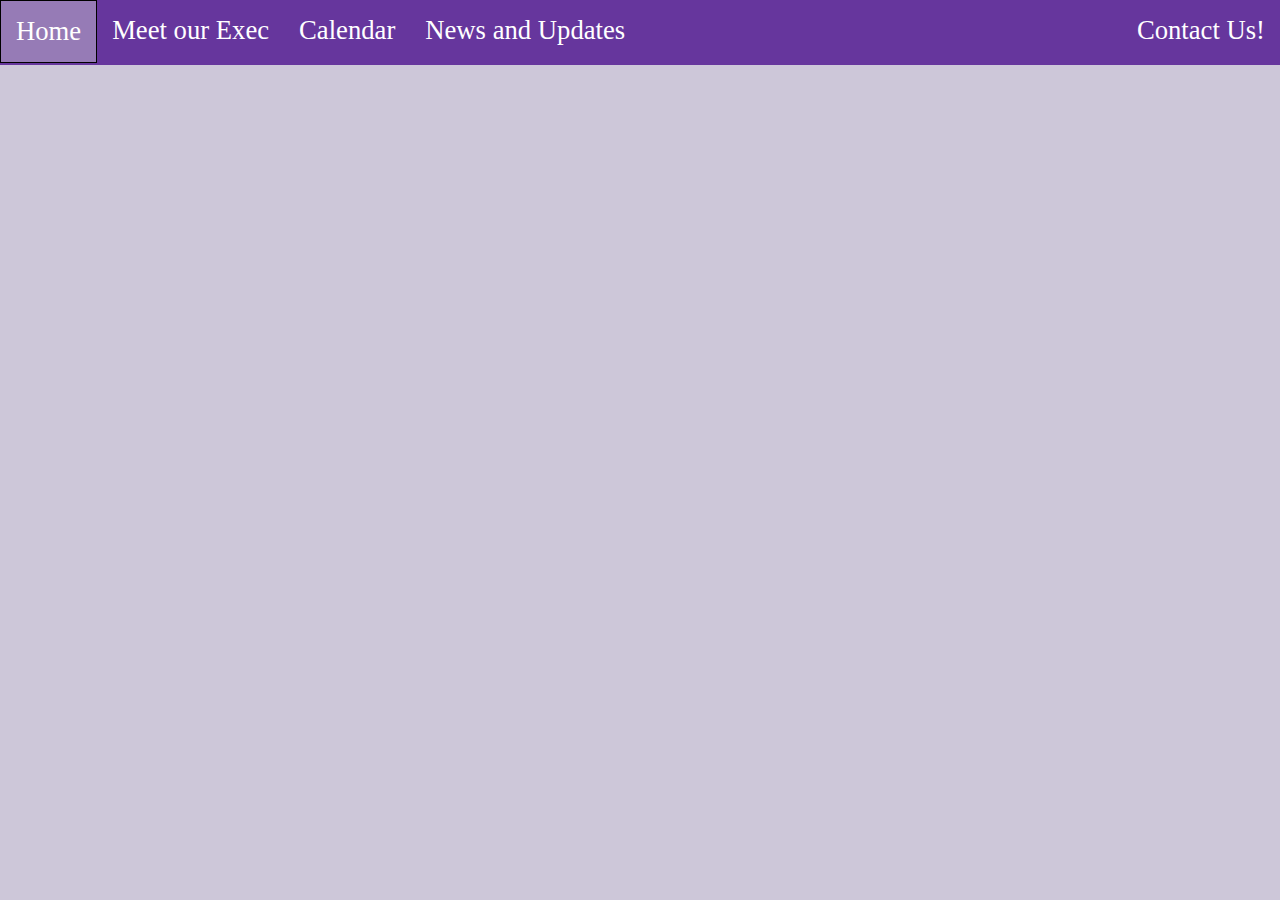
<file: index.html>
<!DOCTYPE html>
<body>
    <head>
        <link rel="stylesheet" href="style.css">
    </head>
    
    <ul class="navbar">
        <li><a href="index.html" class="left selected">Home</a></li>
        <li><a href="exec.html"  class="left non-selected">Meet our Exec</a></li>
        <li><a href="calendar.html"  class="left non-selected">Calendar</a></li>
        <li><a href="news.html"  class="left non-selected">News and Updates</a></li>
        <li><a href="contact.html" class="contact non-selected">Contact Us!</a></li>
    </ul> 
</body>
</file>
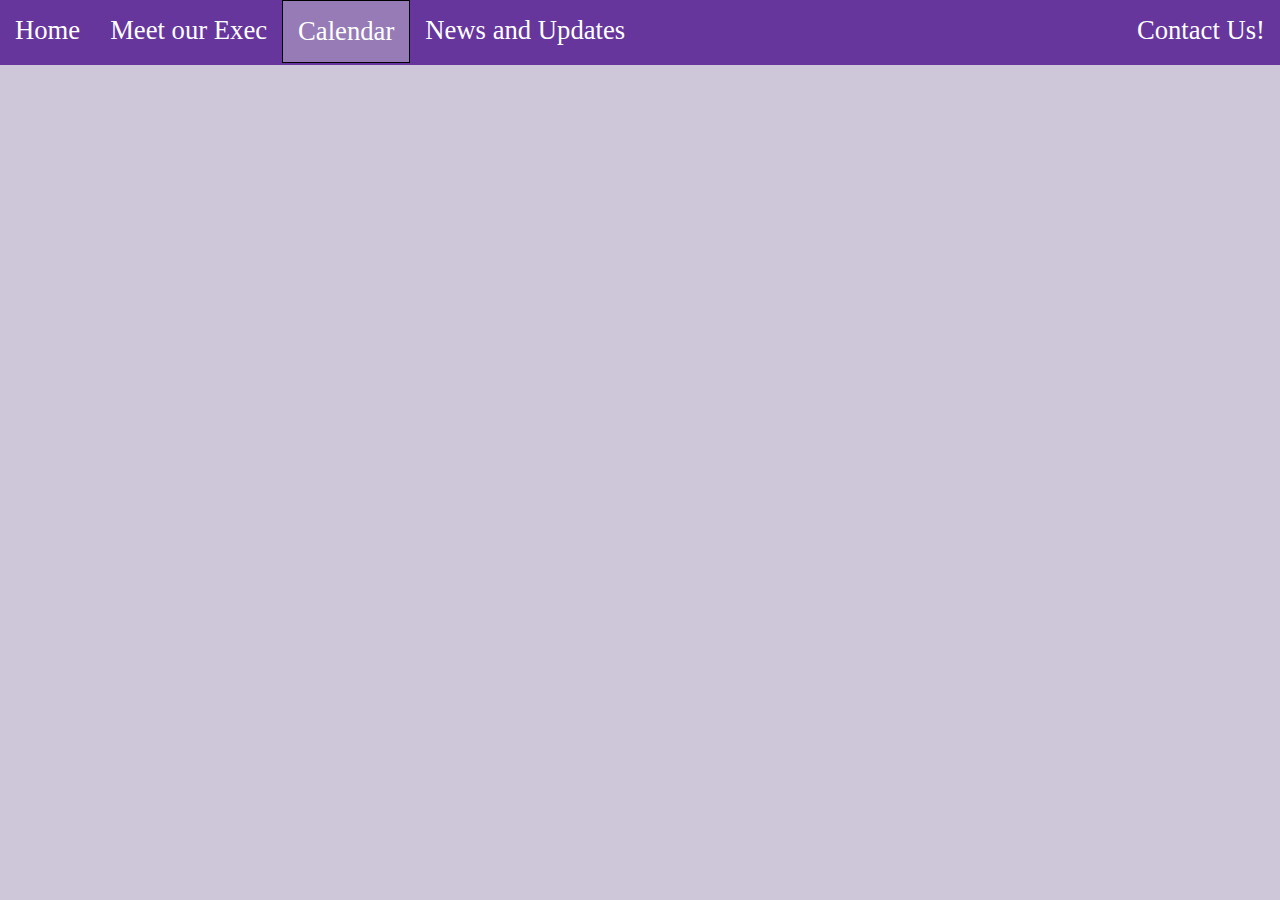
<file: calendar.html>
<!DOCTYPE html>
<html>
    <head>
        <link rel="stylesheet" href="style.css">
    </head>
    <body>
        <div>
            <ul class="navbar">
                <li><a href="index.html" class="left non-selected">Home</a></li>
                <li><a href="exec.html" class="left non-selected">Meet our Exec</a></li>
                <li><a href="calendar.html" class="left selected">Calendar</a></li>
                <li><a href="news.html" class="left non-selected">News and Updates</a></li>
                <li><a href="contact.html" class="contact non-selected">Contact Us!</a></li>
            </ul>
        </div>
    </body>
</html>
</file>
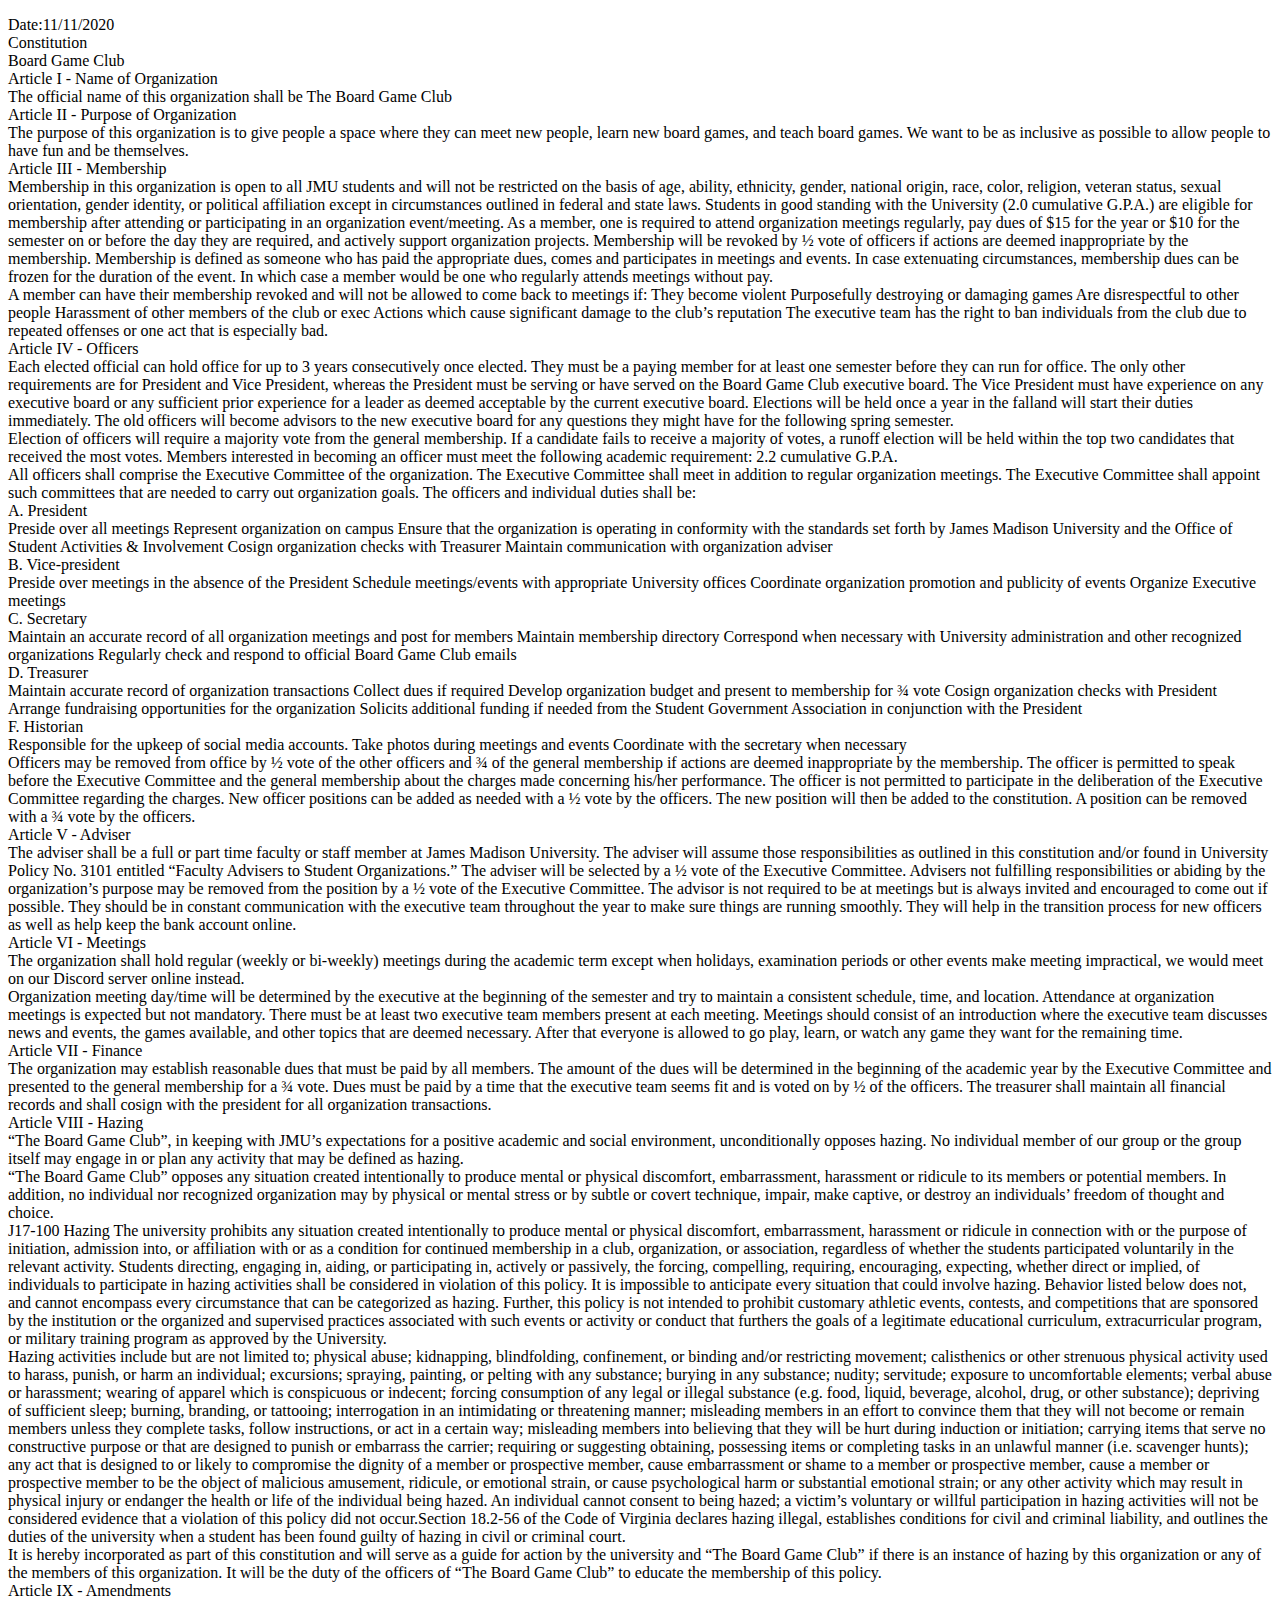
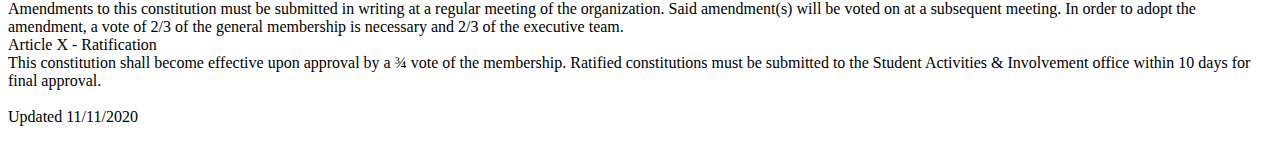
<file: constitution.html>
<!DOCTYPE html>
<html lang="en">
    <body>
        <p>
            Date:11/11/2020<br>
            Constitution<br>
            Board Game Club<br>
            
            
            Article I - Name of Organization<br>
            The official name of this organization shall be The Board Game Club<br>
            
            Article II - Purpose of Organization<br>
            The purpose of this organization is to give people a space where they can meet new people, learn new board games, and teach board games. We want to be as inclusive as possible to allow people to have fun and be themselves. <br>
            
            Article III - Membership<br>
              Membership in this organization is open to all JMU students and will not be restricted on the basis of age, ability, ethnicity, gender, national origin, race, color, religion, veteran status, sexual orientation, gender identity, or political affiliation except in circumstances outlined in federal and state laws. Students in good standing with the University (2.0 cumulative G.P.A.) are eligible for membership after attending or participating in an organization event/meeting. As a member, one is required to attend organization meetings regularly, pay dues of $15 for the year or $10 for the semester on or before the day they are required, and actively support organization projects. Membership will be revoked by ½ vote of officers if actions are deemed inappropriate by the membership. Membership is defined as someone who has paid the appropriate dues, comes and participates in meetings and events. In case extenuating circumstances, membership dues can be frozen for the duration of the event. In which case a member would be one who regularly attends meetings without pay.<br>
            
            A member can have their membership revoked and will not be allowed to come back to meetings if:
            They become violent
            Purposefully destroying or damaging games
            Are disrespectful to other people
            Harassment of other members of the club or exec
            Actions which cause significant damage to the club’s reputation
            The executive team has the right to ban individuals from the club due to repeated offenses or one act that is especially bad. <br>
            
            Article IV - Officers<br>
            Each elected official can hold office for up to 3 years consecutively once elected. They must be a paying member for at least one semester before they can run for office. The only other requirements are for President and Vice President, whereas the President must be serving or have served on the Board Game Club executive board. The Vice President must have experience on any executive board or any sufficient prior experience for a leader as deemed acceptable by the current executive board. Elections will be held once a year in the falland will start their duties immediately. The old officers will become advisors to the new executive board for any questions they might have  for the following spring semester.<br>
            Election of officers will require a majority vote from the general membership. If a
            candidate fails to receive a majority of votes, a runoff election will be held within the top
            two candidates that received the most votes. Members interested in becoming an officer
            must meet the following academic requirement: 2.2 cumulative G.P.A. <br>
            All officers shall comprise the Executive Committee of the organization. The Executive Committee shall meet in addition to regular organization meetings. The Executive Committee shall appoint such committees that are needed to carry out organization goals. 
            The officers and individual duties shall
            be:<br>
            A. President<br>
             Preside over all meetings
            Represent organization on campus
            Ensure that the organization is operating in conformity with the
            standards set forth by James Madison University and the Office of             Student Activities & Involvement
            Cosign organization checks with Treasurer
            Maintain communication with organization adviser<br>
            B. Vice-president<br>
            Preside over meetings in the absence of the President
            Schedule meetings/events with appropriate University offices
            Coordinate organization promotion and publicity of events
            Organize Executive meetings<br>
            C. Secretary<br>
            Maintain an accurate record of all organization meetings and post for
            members
            Maintain membership directory
            Correspond when necessary with University administration and other
            recognized organizations
            Regularly check and respond to official Board Game Club emails<br>
            D. Treasurer<br>
            Maintain accurate record of organization transactions
            Collect dues if required
            Develop organization budget and present to membership for ¾ vote
            Cosign organization checks with President
            Arrange fundraising opportunities for the organization
            Solicits additional funding if needed from the Student Government
            Association in conjunction with the President<br>
            F. Historian<br>
            Responsible for the upkeep of social media accounts. 
            Take photos during meetings and events
            Coordinate with the secretary when necessary<br>
            
            Officers may be removed from office by ½ vote of the other officers and ¾ of the general
            membership if actions are deemed inappropriate by the membership. The officer is
            permitted to speak before the Executive Committee and the general membership about
            the charges made concerning his/her performance. The officer is not permitted to
            participate in the deliberation of the Executive Committee regarding the charges. New officer positions can be added as needed with a ½ vote by the officers. The new position will then be added to the constitution. A position can be removed with a ¾ vote by the officers.<br>
            
            Article V - Adviser<br>
            The adviser shall be a full or part time faculty or staff member at James Madison University. The adviser will assume those responsibilities as outlined in this constitution and/or found in University Policy No. 3101 entitled “Faculty Advisers to Student Organizations.” The adviser will be selected by a ½ vote of the Executive Committee. Advisers not fulfilling responsibilities or abiding by the organization’s purpose may be removed from the position by a ½ vote of the Executive Committee. The advisor is not required to be at meetings but is always invited and encouraged to come out if possible. They should be in constant communication with the executive team throughout the year to make sure things are running smoothly. They will help in the transition process for new officers as well as help keep the bank account online. <br>
            
            Article VI - Meetings<br>
            The organization shall hold regular (weekly or bi-weekly) meetings during the academic term except when holidays, examination periods or other events make meeting impractical, we would meet on our Discord server online instead.<br>
            
            Organization meeting day/time will be determined by the executive at the beginning of the semester and try to maintain a consistent schedule, time, and location. Attendance at organization meetings is expected but not mandatory. There must be at least two executive team members present at each meeting. Meetings should consist of an introduction where the executive team discusses news and events, the games available, and other topics that are deemed necessary. After that everyone is allowed to go play, learn, or watch any game they want for the remaining time. <br>
            
            Article VII - Finance<br>
            The organization may establish reasonable dues that must be paid by all members. The
            amount of the dues will be determined in the beginning of the academic year by the
            Executive Committee and presented to the general membership for a ¾ vote. Dues must
            be paid by a time that the executive team seems fit and is voted on by ½ of the officers. The treasurer shall maintain all financial records and shall cosign with the president for all organization transactions.<br>
            
            Article VIII - Hazing <br>
            
            “The Board Game Club”, in keeping with JMU’s expectations for a positive academic and social environment, unconditionally opposes hazing. No individual member of our group or the group itself may engage in or plan any activity that may be defined as hazing.<br>
            
             “The Board Game Club” opposes any situation created intentionally to produce mental or physical discomfort, embarrassment, harassment or ridicule to its members or potential members. In addition, no individual nor recognized organization may by physical or mental stress or by subtle or covert technique, impair, make captive, or destroy an individuals’ freedom of thought and choice.<br>
            
            
            J17-100 Hazing The university prohibits any situation created intentionally to produce mental or physical discomfort, embarrassment, harassment or ridicule in connection with or the purpose of initiation, admission into, or affiliation with or as a condition for continued membership in a club, organization, or association, regardless of whether the students participated voluntarily in the relevant activity. Students directing, engaging in, aiding, or participating in, actively or passively, the forcing, compelling, requiring, encouraging, expecting, whether direct or implied, of individuals to participate in hazing activities shall be considered in violation of this policy. It is impossible to anticipate every situation that could involve hazing. Behavior listed below does not, and cannot encompass every circumstance that can be categorized as hazing. Further, this policy is not intended to prohibit customary athletic events, contests, and competitions that are sponsored by the institution or the organized and supervised practices associated with such events or activity or conduct that furthers the goals of a legitimate educational curriculum, extracurricular program, or military training program as approved by the University.<br>
            Hazing activities include but are not limited to; physical abuse; kidnapping, blindfolding, confinement, or binding and/or restricting movement; calisthenics or other strenuous physical activity used to harass, punish, or harm an individual; excursions; spraying, painting, or pelting with any substance; burying in any substance; nudity; servitude; exposure to uncomfortable elements; verbal abuse or harassment; wearing of apparel which is conspicuous or indecent; forcing consumption of any legal or illegal substance (e.g. food, liquid, beverage, alcohol, drug, or other substance); depriving of sufficient sleep; burning, branding, or tattooing; interrogation in an intimidating or threatening manner; misleading members in an effort to convince them that they will not become or remain members unless they complete tasks, follow instructions, or act in a certain way; misleading members into believing that they will be hurt during induction or initiation; carrying items that serve no constructive purpose or that are designed to punish or embarrass the carrier; requiring or suggesting obtaining, possessing items or completing tasks in an unlawful manner (i.e. scavenger hunts); any act that is designed to or likely to compromise the dignity of a member or prospective member, cause embarrassment or shame to a member or prospective member, cause a member or prospective member to be the object of malicious amusement, ridicule, or emotional strain, or cause psychological harm or substantial emotional strain; or any other activity which may result in physical injury or endanger the health or life of the individual being hazed.
            An individual cannot consent to being hazed; a victim’s voluntary or willful participation in hazing activities will not be considered evidence that a violation of this policy did not occur.Section 18.2-56 of the Code of Virginia declares hazing illegal, establishes conditions for civil and criminal liability, and outlines the duties of the university when a student has been found guilty of hazing in civil or criminal court.<br>
            
            It is hereby incorporated as part of this constitution and will serve as a guide for action by the university and “The Board Game Club” if there is an instance of hazing by this organization or any of the members of this organization.  It will be the duty of the officers of “The Board Game Club” to educate the membership of this policy.<br>
            
            
            
            Article IX - Amendments<br>
            Amendments to this constitution must be submitted in writing at a regular meeting of the organization. Said amendment(s) will be voted on at a subsequent meeting. In order to adopt the amendment, a vote of 2/3 of the general membership is necessary and 2/3 of the executive team.<br>
             
            Article X - Ratification<br>
            This constitution shall become effective upon approval by a ¾ vote of the membership. Ratified constitutions must be submitted to the Student Activities & Involvement office within 10 days for final approval.
            <br>
            
            
            
            
            
            
            
            
            
            
            
            
            
            
            
            
            
            
            
            <br>
            Updated 11/11/2020<br>
            
        </p>
    </body>
</html>
</file>
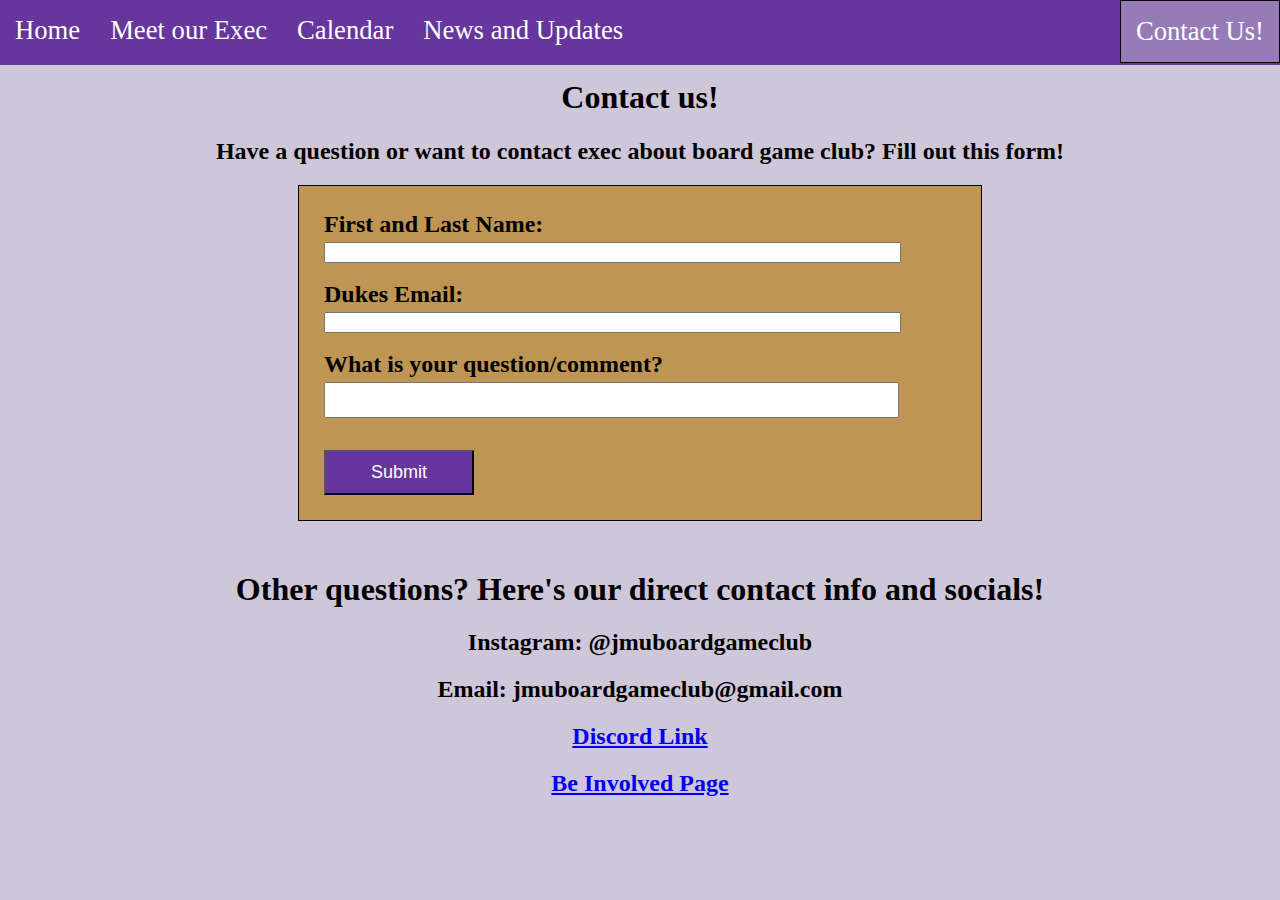
<file: contact.html>
<!DOCTYPE html>
<html>

<head>
    <link rel="stylesheet" href="style.css">
    <link rel="stylesheet" href="contact.css">
</head>

<body>
    <div>
        <ul class="navbar">
            <li><a href="index.html" class="left non-selected">Home</a></li>
            <li><a href="exec.html" class="left non-selected">Meet our Exec</a></li>
            <li><a href="calendar.html" class="left non-selected">Calendar</a></li>
            <li><a href="news.html" class="left non-selected">News and Updates</a></li>
            <li><a href="contact.html" class="contact selected">Contact Us!</a></li>
        </ul>
    </div>

    <div class="content">
        <h1>Contact us!</h1>
        <h2>Have a question or want to contact exec about board game club? Fill out this form!</h2>
        <div class="form">
            <form>
                <label for="name">First and Last Name:</label><br>
                <input type="text" id="name" name="name"><br><br>
                <label for="email">Dukes Email: </label><br>
                <input type="email" id="email" name="email"><br><br>
                <label for="question">What is your question/comment?</label><br>
                <textarea type="text" size="100" id="question" name="question"></textarea><br><br>
                <button class="submit">Submit</button>
            </form>
        </div>

        <div class="contact-info">
            <h1>Other questions? Here's our direct contact info and socials!</h1>
            <h2>Instagram: @jmuboardgameclub</h2>
            <h2>Email: jmuboardgameclub@gmail.com</h2>
            <h2><a href="https://discord.gg/7D9Rucv">Discord Link</a></h2>
            <h2><a href="https://beinvolved.jmu.edu/organization/boardgameclub">Be Involved Page</a></h2>    
        </div>

    </div>
</body>

</html>
</file>
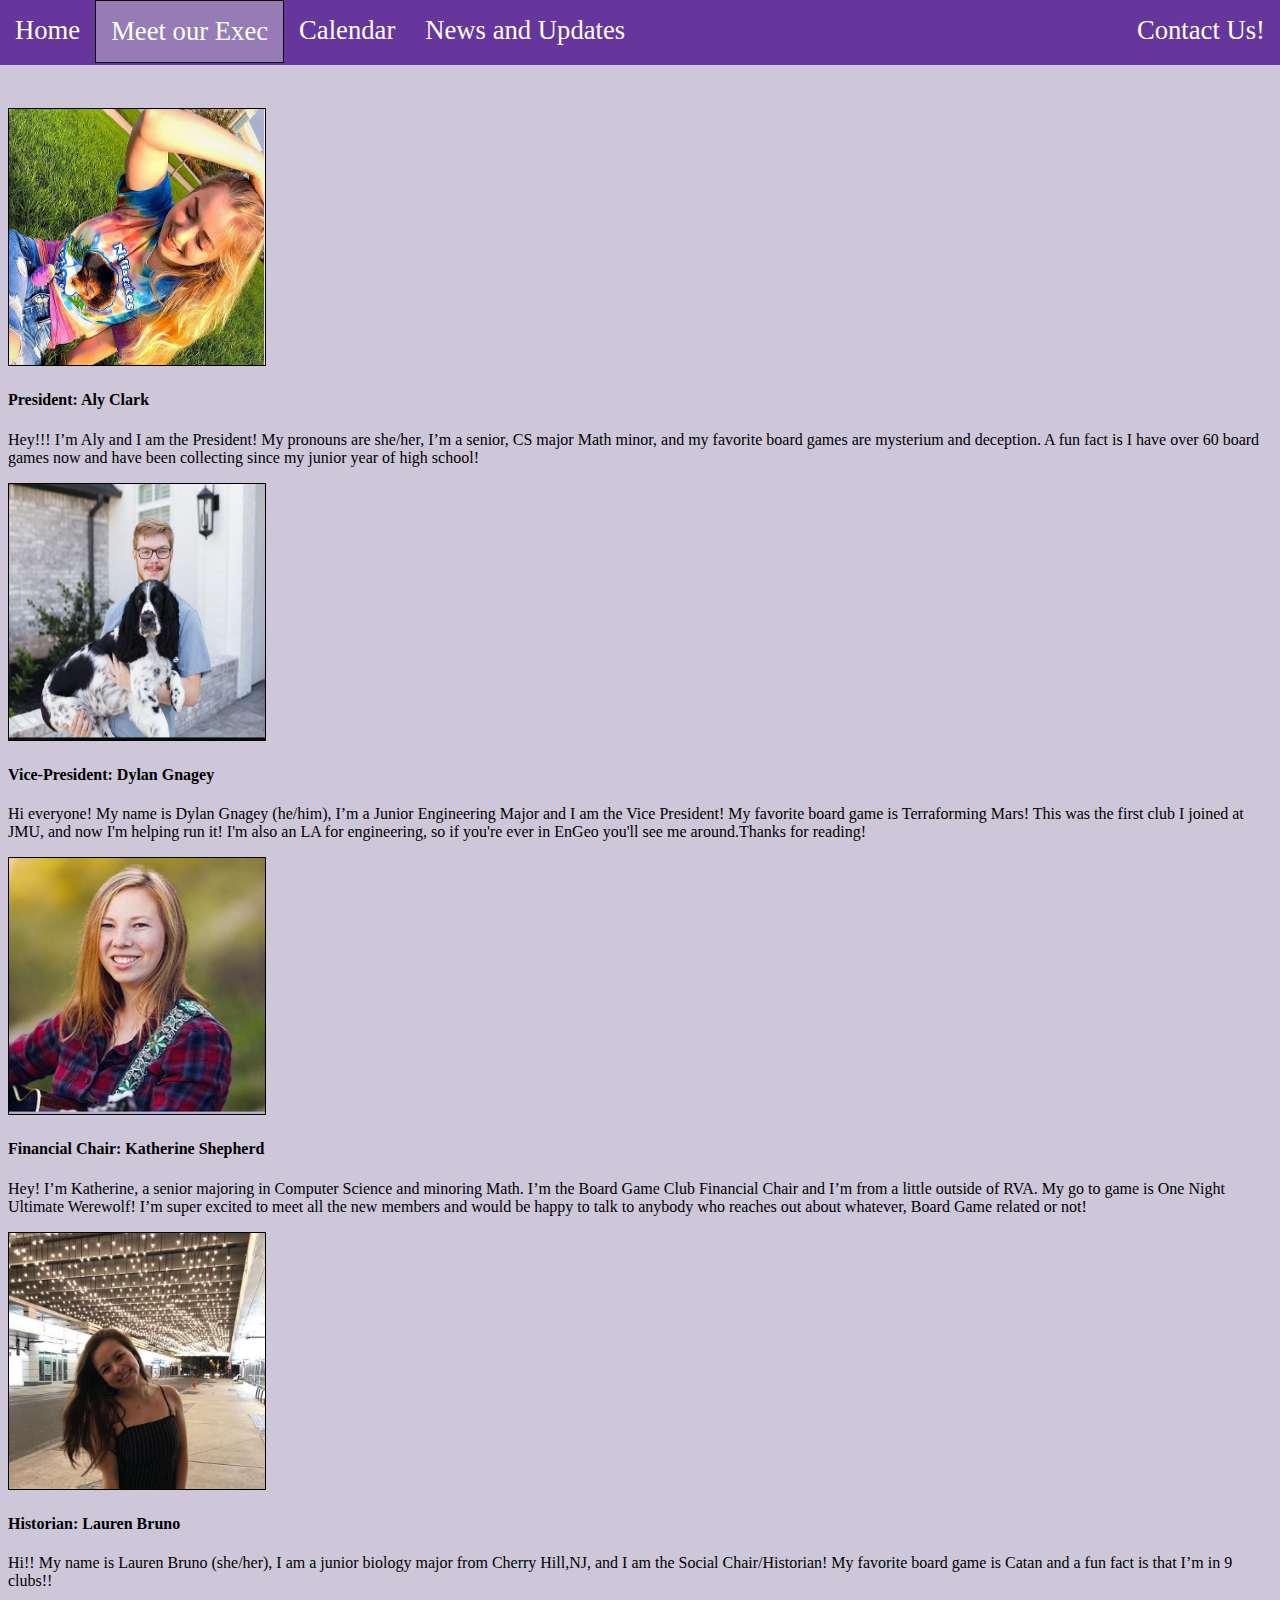
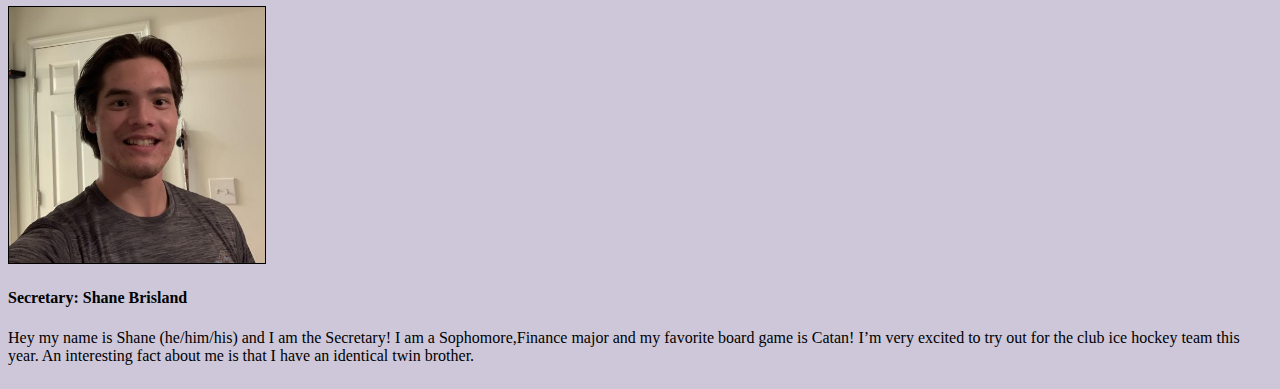
<file: exec.html>
<!DOCTYPE html>
<html>

<head>
    <meta charset="UTF-8">
    <link rel="stylesheet" href="style.css">
    <link rel="stylesheet" href="exec.css">
</head>

<body>
    <div>
        <ul class="navbar">
            <li><a href="index.html" class="left non-selected">Home</a></li>
            <li><a href="exec.html" class="left selected">Meet our Exec</a></li>
            <li><a href="calendar.html" class="left non-selected">Calendar</a></li>
            <li><a href="news.html" class="left non-selected">News and Updates</a></li>
            <li><a href="contact.html" class="contact non-selected">Contact Us!</a></li>
        </ul>
    </div>

    <div class="content">
        <div class="card">
            <img src="images/aly.PNG" alt="Aly Clark">
            <div class="container">
                <h4><b>President: Aly Clark</b></h4>
                <p>Hey!!! I’m Aly and I am the President! My pronouns are she/her, I’m a senior, CS major Math minor, and
                    my favorite board games are mysterium and deception. A fun fact is I have over 60 board games now
                    and have been collecting since my junior year of high school!</p>
            </div>
        </div>

        <div class="card">
            <img src="images/dylan.PNG" alt="Dylan Gnagey">
            <div class="container">
                <h4><b>Vice-President: Dylan Gnagey</b></h4>
                <p>Hi everyone! My name is Dylan Gnagey (he/him), I’m a Junior Engineering Major and I am the Vice
                    President! My favorite board game is Terraforming Mars! This was the first club I joined at JMU, and
                    now I'm helping run it! I'm also an LA for engineering, so if you're ever in EnGeo you'll see me
                    around.Thanks for reading!</p>
            </div>
        </div>

        <div class="card">
            <img src="images/katherine.jpg" alt="Katherine Shepherd">
            <div class="container">
                <h4><b>Financial Chair: Katherine Shepherd</b></h4>
                <p>Hey! I’m Katherine, a senior majoring in Computer Science and minoring Math. I’m the Board Game Club
                    Financial Chair and I’m from a little outside of RVA. My go to game is One Night Ultimate Werewolf!
                    I’m super excited to meet all the new members and would be happy to talk to anybody who reaches out
                    about whatever, Board Game related or not!</p>
            </div>
        </div>
        <div class="card">
            <img src="images/lauren.jpg" alt="Lauren Bruno">
            <div class="container">
                <h4><b>Historian: Lauren Bruno</b></h4>
                <p>Hi!! My name is Lauren Bruno (she/her), I am a junior biology major from Cherry Hill,NJ, and I am the
                    Social Chair/Historian! My favorite board game is Catan and a fun fact is that I’m in 9 clubs!!</p>
            </div>
        </div>
        <div class="card">
            <img src="images/brizzy.PNG" alt="Shane Brisland">
            <div class="container">
                <h4><b>Secretary: Shane Brisland</b></h4>
                <p>Hey my name is Shane (he/him/his) and I am the Secretary! I am a Sophomore,Finance major and my
                    favorite
                    board game is Catan! I’m very excited to try out for the club ice hockey team this year. An
                    interesting
                    fact about me is that I have an identical twin brother.</p>
            </div>
        </div>

    </div>
</body>

</html>
</file>
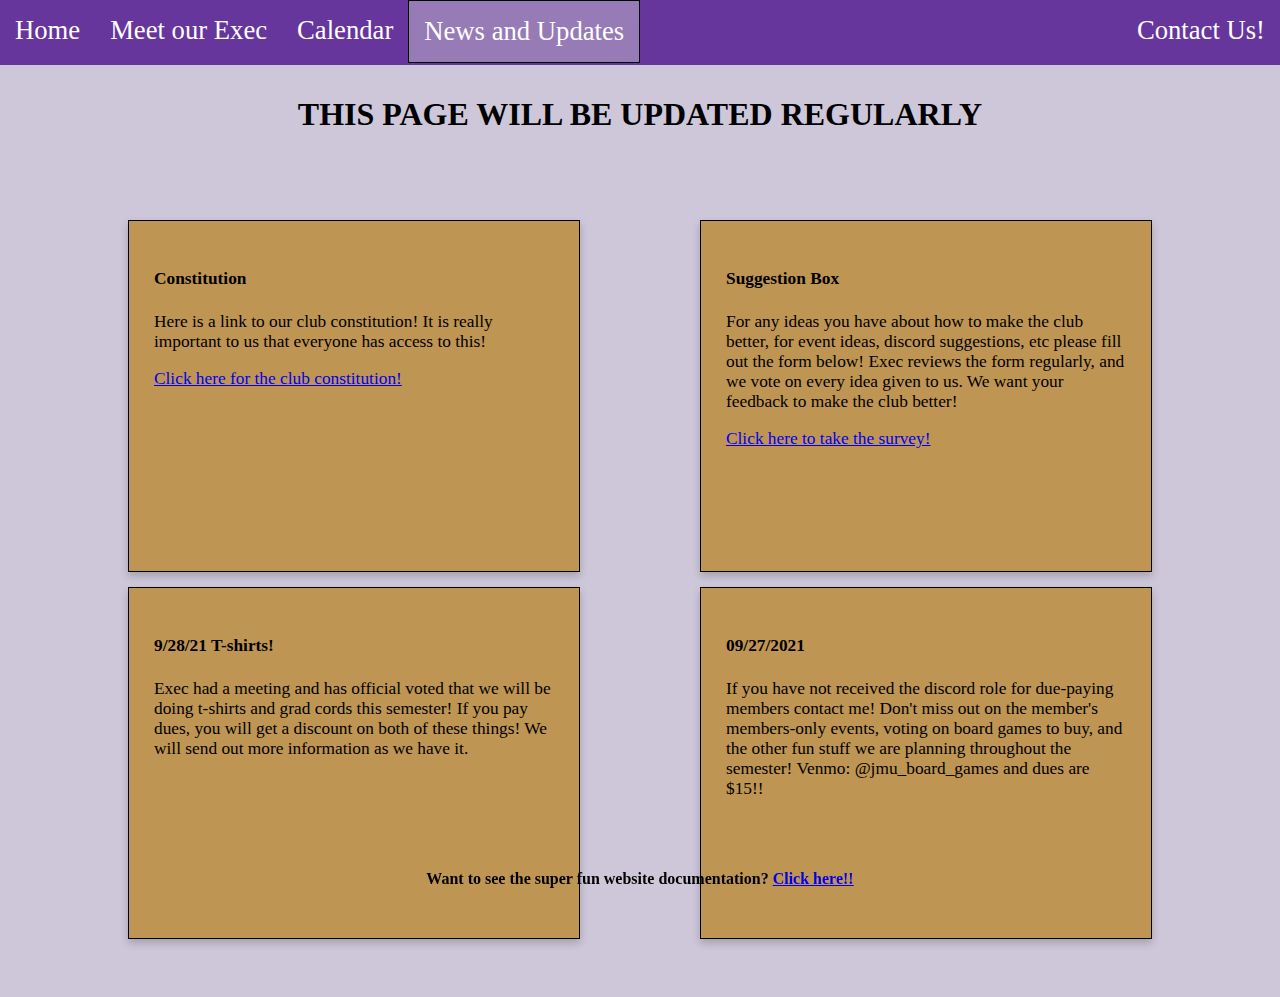
<file: news.html>
<!DOCTYPE html>
<html lang="en">

<head>
    <meta charset="UTF-8">
    <title>News and Updates</title>
    <link rel="stylesheet" href="/css/style.css">
    <link rel="stylesheet" href="css/news.css">
    <link rel="shortcut icon" href="/images/exclamation-favicon.png">
</head>

<body>
    <div>
        <ul class="navbar">
            <li><a href="index.html" class="left non-selected">Home</a></li>
            <li><a href="exec.html" class="left non-selected">Meet our Exec</a></li>
            <li><a href="calendar.html" class="left non-selected">Calendar</a></li>
            <li><a href="news.html" class="left selected">News and Updates</a></li>
            <li><a href="contact.html" class="contact non-selected">Contact Us!</a></li>
        </ul>
    </div>
    <h1>THIS PAGE WILL BE UPDATED REGULARLY</h1>
    <div class="content">
        <div class="card">
            <div class="container">
                <h4>Constitution</h4>
                <p>Here is a link to our club constitution! It is really important to us that everyone has access to
                    this!</p>
                <a href="constitution.html" target="_blank">Click here for the club constitution!</a>
            </div>
        </div>
        <div class="card">
            <div class="container">
                <h4>Suggestion Box</h4>
                <p>For any ideas you have about how to make the club better, for event ideas, discord suggestions, etc
                    please fill out the form below! Exec reviews the form regularly, and we vote on every idea given to
                    us. We want your feedback to make the club better!</p>
                <a href="https://forms.gle/YBsmUSRrhxQfAQ2p8">Click here to take the survey!</a>
            </div>
        </div>

    <div class="card">
        <div class="container">
            <div class="container">
                <h4>9/28/21 T-shirts!</h4>
                <p>Exec had a meeting and has official voted that we will be doing t-shirts and grad cords this
                    semester! If you pay dues, you will get a discount on both of these things! We will send out more
                    information as we have it.
                </p>
            </div>
        </div>
    </div>

    <div class="card">
        <div class="container">
            <h4>09/27/2021</h4>
            <p>If you have not received the discord role for due-paying members contact me! Don't miss out on the
                member's members-only events, voting on board games to buy, and the other fun stuff we are planning
                throughout the semester!

                Venmo: @jmu_board_games and dues are $15!! </p>
        </div>
    </div>
    </div>
    <div id="animate" class="footer">Want to see the super fun website documentation? <a href="report.html">Click
            here!!</a></div>
    </div>
</body>

</html>
</file>
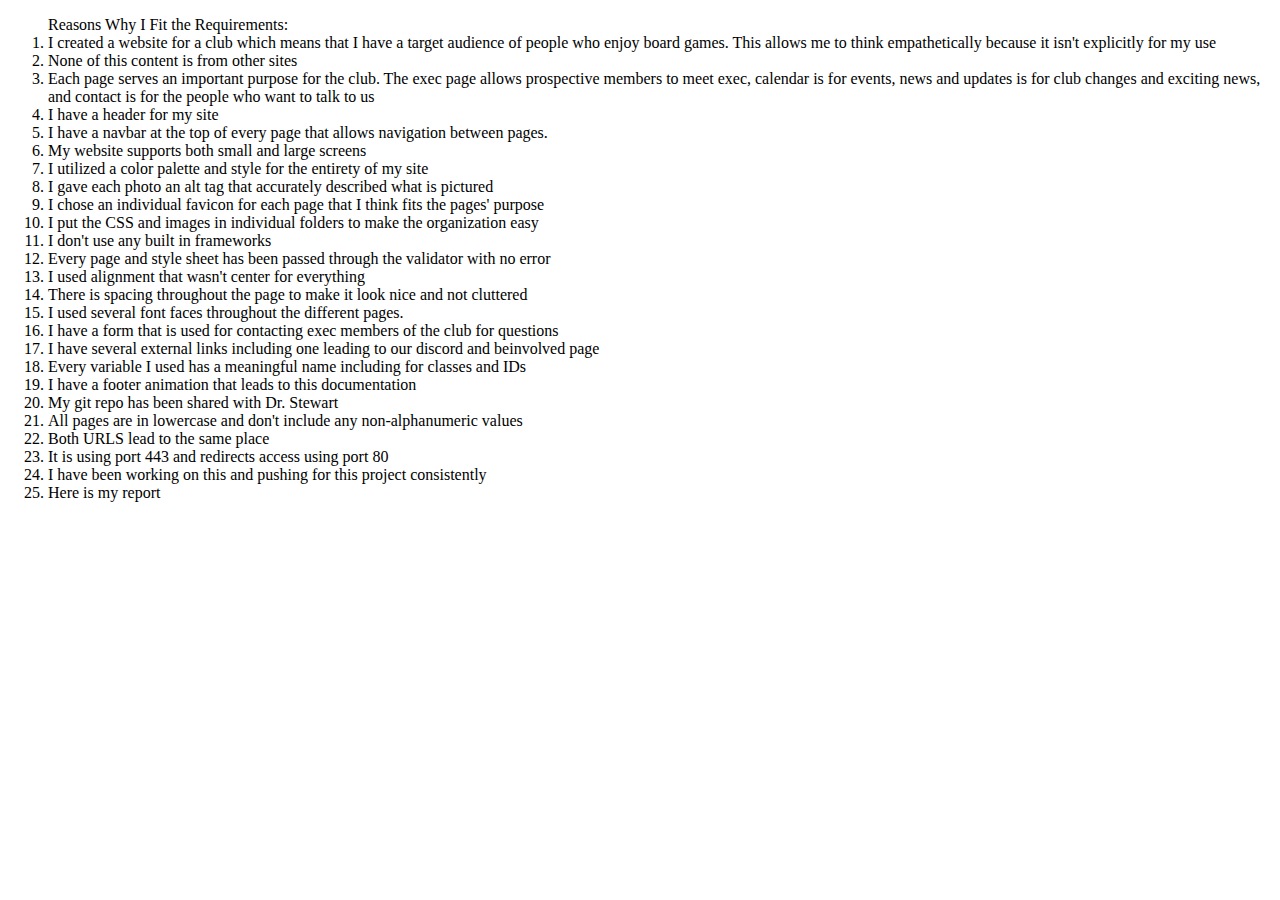
<file: report.html>
<!DOCTYPE html>
<html lang="en">
    <head>
        <title>Report</title>
        <meta charset="UTF-8">
    </head>
    <body>
        <ol>
            Reasons Why I Fit the Requirements:
            <li>I created a website for a club which means that I have a target audience of people who enjoy board games. This allows me to think empathetically because it isn't explicitly for my use</li>
            <li>None of this content is from other sites</li>
            <li>Each page serves an important purpose for the club. The exec page allows prospective members to meet exec, calendar is for events, news and updates is for club changes and exciting news, and contact is for the people who want to talk to us</li>
            <li>I have a header for my site</li>
            <li>I have a navbar at the top of every page that allows navigation between pages.</li>
            <li>My website supports both small and large screens</li>
            <li>I utilized a color palette and style for the entirety of my site</li>
            <li>I gave each photo an alt tag that accurately described what is pictured</li>
            <li>I chose an individual favicon for each page that I think fits the pages' purpose</li>
            <li>I put the CSS and images in individual folders to make the organization easy</li>
            <li>I don't use any built in frameworks</li>
            <li>Every page and style sheet has been passed through the validator with no error</li>
            <li>I used alignment that wasn't center for everything</li>
            <li>There is spacing throughout the page to make it look nice and not cluttered</li>
            <li>I used several font faces throughout the different pages.</li>
            <li>I  have a form that is used for contacting exec members of the club for questions</li>
            <li>I have several external links including one leading to our discord and beinvolved page</li>
            <li>Every variable I used has a meaningful name including for classes and IDs</li>
            <li>I have a footer animation that leads to this documentation</li>
            <li>My git repo has been shared with Dr. Stewart</li>
            <li>All pages are in lowercase and don't include any non-alphanumeric values</li>
            <li>Both URLS lead to the same place</li>
            <li>It is using port 443 and redirects access using port 80</li>
            <li>I have been working on this and pushing for this project consistently</li>
            <li>Here is my report</li>
        </ol>
    </body>
</html>
</file>
<file: style.css>
.navbar {
    list-style-type: none;
    margin: 0;
    padding: 0;
    display: inline-block;
    width: 100%;
    height: 65px;
    position: fixed;
    top: 0;
    left: 0;
    background-color: #66369D;
    flex-wrap: wrap;
}

.left {
    float: left;
}

.non-selected {
    display: block;
    padding: 15px;
    background-color: #66369D;
    color: white;
    text-decoration: none;
    font-size: 20pt;
}

.selected {
    display: block;
    padding: 15px;
    background-color: #967bb6;
    color: white;
    text-decoration: none;
    font-size: 20pt;
    border: solid thin black;
}

.contact {
    float:right;
    right: 50px;
}

.intro {
    width: 50%;
    border: thin black solid;
    margin-top: 100px;
    padding: 25px;
}

body {
    background-color: #CDC7D9;
}
</file>
<file: contact.css>
textarea {
    width: 90%;
    height: 20%;
    margin-top: 4px;
    resize: none;
}

button {
    background-color: #66369D;
    color: white;
    margin-top: 10px;
    padding: 10px;
    width: 150px;
    font-size: large;
}

label {
    font-size: x-large;
    margin-top: 15px;
    font-weight: bolder;

}

input {
    margin-top: 4px;
    width: 90%;
    height: 6%;
}

form {
    border: solid thin black;
    background-color:#BF9553;
    padding: 25px;
    width: 50%;
    align-items: center;
}

.form {
    display: flex;
    flex-direction: column;
    align-items: center;
    justify-content: center;
}

.content {
    padding-top: 50px;
}

h1, h2 {
    text-align: center;
}

.contact-info {
    margin-top: 50px;
    text-align: center;
}
</file>
<file: exec.css>
body {
    display: flex;
}

img {
    height: 256px;
    width: 256px;
    display: inline-block;
    border: thin black solid;
}

.content {
    padding-top: 100px;
}

.exec-member {
    border: solid thin black;
    margin-top: 15px;
    display: flex;
}

h2 {
    display: inline;
    position: relative;
    margin-left: 15px;
}

p {
    
    
}
</file>
<file: css/style.css>
.navbar {
    list-style-type: none;
    margin: 0;
    padding: 0;
    display: inline-block;
    width: 100%;
    height: 65px;
    position: absolute;
    top: 0;
    left: 0;
    background-color: #66369D;
    flex-wrap: wrap;
}

.left {
    float: left;
}

.non-selected {
    display: block;
    padding: 15px;
    background-color: #66369D;
    color: white;
    text-decoration: none;
    font-size: 20pt;
}

.selected {
    display: block;
    padding: 15px;
    background-color: #967bb6;
    color: white;
    text-decoration: none;
    font-size: 20pt;
    border: solid thin black;
}

.contact {
    float:right;
    right: 50px;
}


body {
    background-color: #CDC7D9;
}

@keyframes example {
    0% {
      background-color: lightskyblue;
    }
    100% {
      background-color: lightpink;
    }
}

#animate {
    animation-name: example;
    animation-duration: 3s;
    animation-iteration-count: infinite;
    position: fixed;
    bottom:0;
    left:0;
    height: 30px;
    width: 100%;
    text-align: center;
    font-weight: bolder;
}

body {
    padding-bottom: 50px;
}
</file>
<file: css/news.css>
.card {
    /* Add shadows to create the "card" effect */
    box-shadow: 0 4px 8px 0 rgba(0,0,0,0.2);
    transition: 0.3s;
    width: 400px;
    height: 300px;
    padding: 25px;
    display: inline-block;
    border: solid thin black;
    margin-top: 15px;
    background-color: #BF9553;
    font-size: 13pt;
    font-family: fantasy;
}
  

.content {
    padding-top: 50px;
    display: flex;
    flex-direction: row;
    flex-wrap: wrap;
    justify-content: center;
    justify-content: space-evenly;
}

h1 {
    padding-top: 75px;
    text-align: center;
}
</file>
